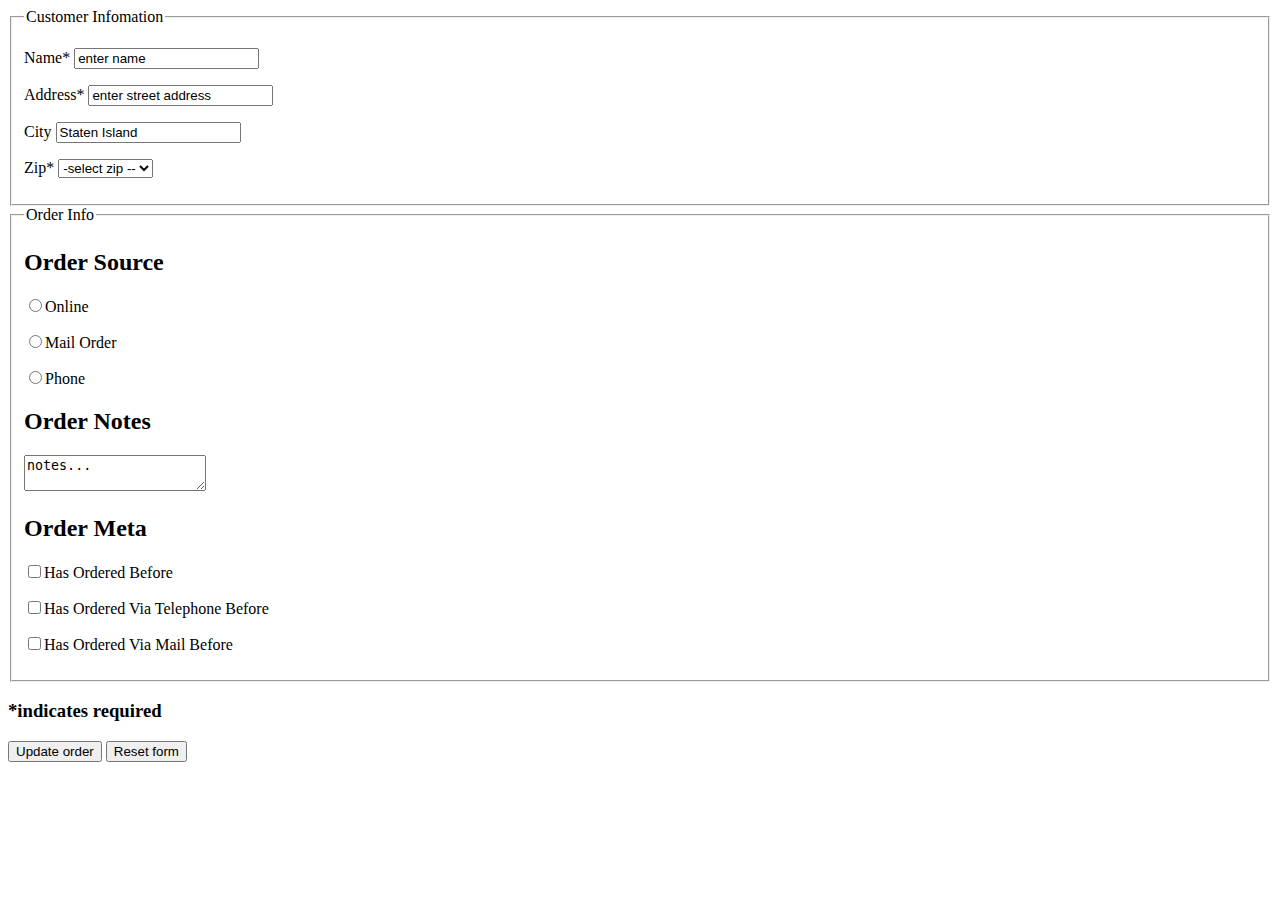
<file: 02262020/index.html>
<!DOCTYPE html>
<html lang="en">
<head>
    <title>My First Form</title>
</head>
<body>
    <form method="get">
        <fieldset>
        <legend>Customer Infomation</legend>
        <p>
            <label for="Name*">Name*</label>
            <input placeholder="enter name" value="enter name" type="text" id="Name*">

        </p>
        <p>
            <label for="Address*">Address*</label>
             <input placeholder="enter street address" value="enter street address" type="text" id="address*">
    
        </p>
        <p>
            <label for="City">City</label>
            <input  value="Staten Island" type="text" id="City">
        
        </p>
        <p>
            <label for="Zip*">Zip*</label> 
            <select id="Zip*" name="Zip*" required>
                <option value=""> -select zip --</option>
                <option value="10301">10301</option>
                <option value="10302">10302</option>
                <option value="10303">10303</option>
                <option value="10304">10304</option>
                <option value="10305">10305</option>
                <option value="10306">10306</option>
            </select>     
        </p>
        </fieldset>

        <fieldset>
                <legend>Order Info</legend>
            <p>
                <div>
                    <p>
                        <h2>Order Source</h2>
                        <p><input type="radio" name="Online" value="Online">Online</p>
                        <p><input type="radio" name="Mail Order" value="Mail Order">Mail Order</p>
                        <p><input type="radio" name="Phone" value="Phone">Phone</p>

                        <h2>Order Notes</h2>
                        <p><textarea name="Order Notes" id="Order Notes">notes... </textarea></p>

                    </p>
                </div>
            </p>
            <h2>Order Meta</h2>
            <p><input type="checkbox" name="Has Ordered Before" value="Has Ordered Before">Has Ordered Before</p>
            <p><input type="checkbox" name="Has Ordered Via Telephone Before" value="Has Ordered Via Telephone Before">Has Ordered Via Telephone Before</p>
            <p><input type="checkbox" name="Has Ordered Via Mail Before" value="Has Ordered Via Mail Before">Has Ordered Via Mail Before</p>

        </fieldset>
        <h3>*indicates required</h3> 
         
    </form>
    
<button>Update order</button>
<button>Reset form</button>

</body>
</html>
</file>
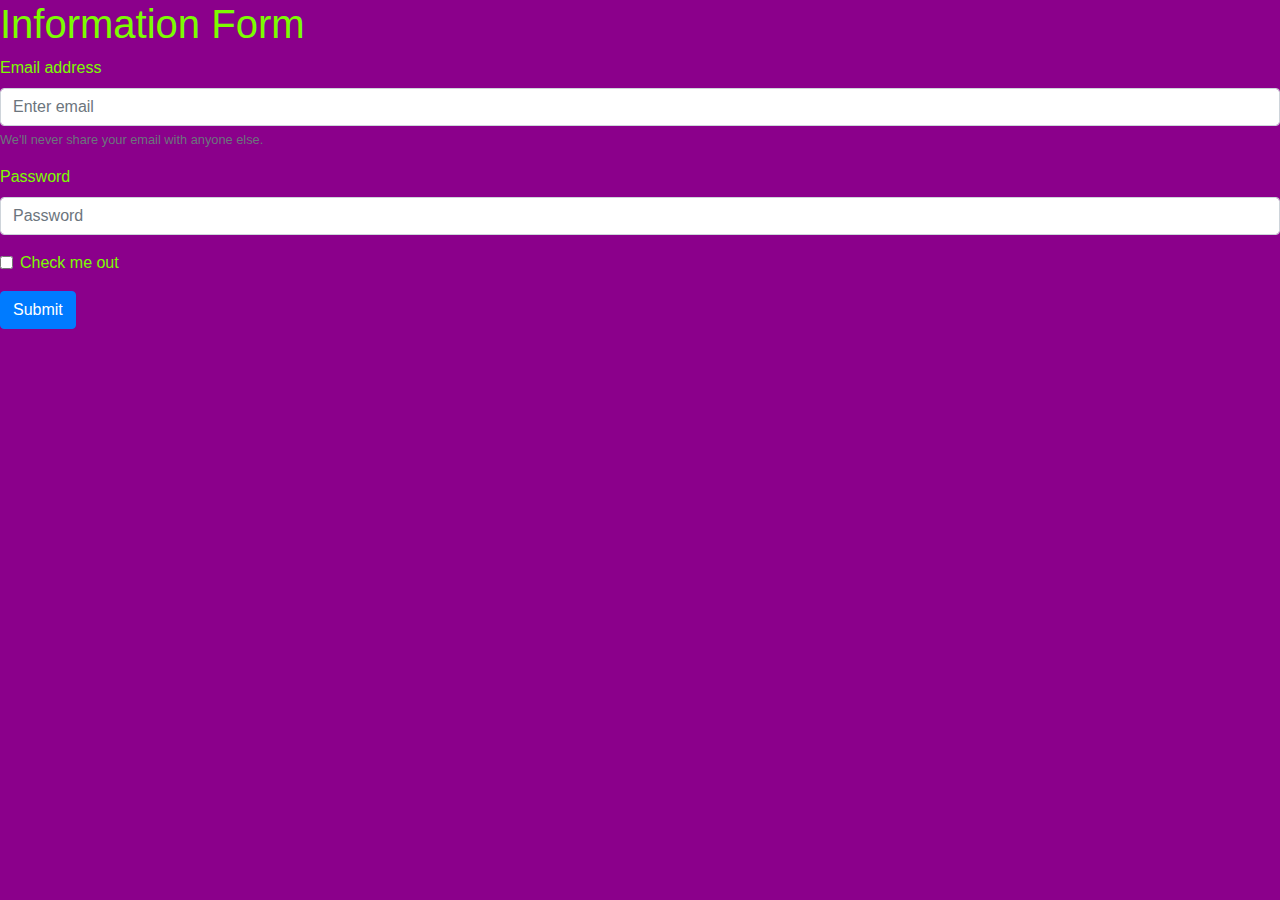
<file: 05012020/index.html>
<!DOCTYPE html>
<html lang="en">

<head>
    <!-- Required meta tags -->
    <meta charset="utf-8" />
    <meta name="viewport" content="width=device-width, initial-scale=1, shrink-to-fit=no" />

    <!-- Bootstrap CSS -->
    <link rel="stylesheet" href="https://stackpath.bootstrapcdn.com/bootstrap/4.4.1/css/bootstrap.min.css" integrity="sha384-Vkoo8x4CGsO3+Hhxv8T/Q5PaXtkKtu6ug5TOeNV6gBiFeWPGFN9MuhOf23Q9Ifjh"
        crossorigin="anonymous" />
    <link rel="stylesheet" href="css/style.css" />
    <title>Information Form</title>
</head>

<body>

<form>

    <h1>Information Form</h1>
        <div class="form-group">
          <label for="exampleInputEmail1">Email address</label>
          <input type="email" class="form-control" id="sometext" aria-describedby="emailHelp" placeholder="Enter email">
          <small id="emailHelp" class="form-text text-muted">We'll never share your email with anyone else.</small>
        </div>
        <div class="form-group">
          <label for="exampleInputPassword1">Password</label>
          <input type="password" class="form-control" id="sometext" placeholder="Password">
        </div>
        <div class="form-group form-check">
          <input type="checkbox" class="form-check-input" id="sometext">
          <label class="form-check-label" for="exampleCheck1">Check me out</label>
        </div>
        <button type="submit" id="btnSubmit" class="btn btn-primary">Submit</button>
      </form>


        <!-- Optional JavaScript -->
<!-- jQuery first, then Popper.js, then Bootstrap JS -->
<script src="https://code.jquery.com/jquery-3.4.1.min.js"></script>
<script src="https://cdn.jsdelivr.net/npm/popper.js@1.16.0/dist/umd/popper.min.js" integrity="sha384-Q6E9RHvbIyZFJoft+2mJbHaEWldlvI9IOYy5n3zV9zzTtmI3UksdQRVvoxMfooAo"
    crossorigin="anonymous"></script>
<script src="https://stackpath.bootstrapcdn.com/bootstrap/4.4.1/js/bootstrap.min.js" integrity="sha384-wfSDF2E50Y2D1uUdj0O3uMBJnjuUD4Ih7YwaYd1iqfktj0Uod8GCExl3Og8ifwB6"
    crossorigin="anonymous"></script>
<script src="js/script.js"></script>
</body>

</html>
</file>
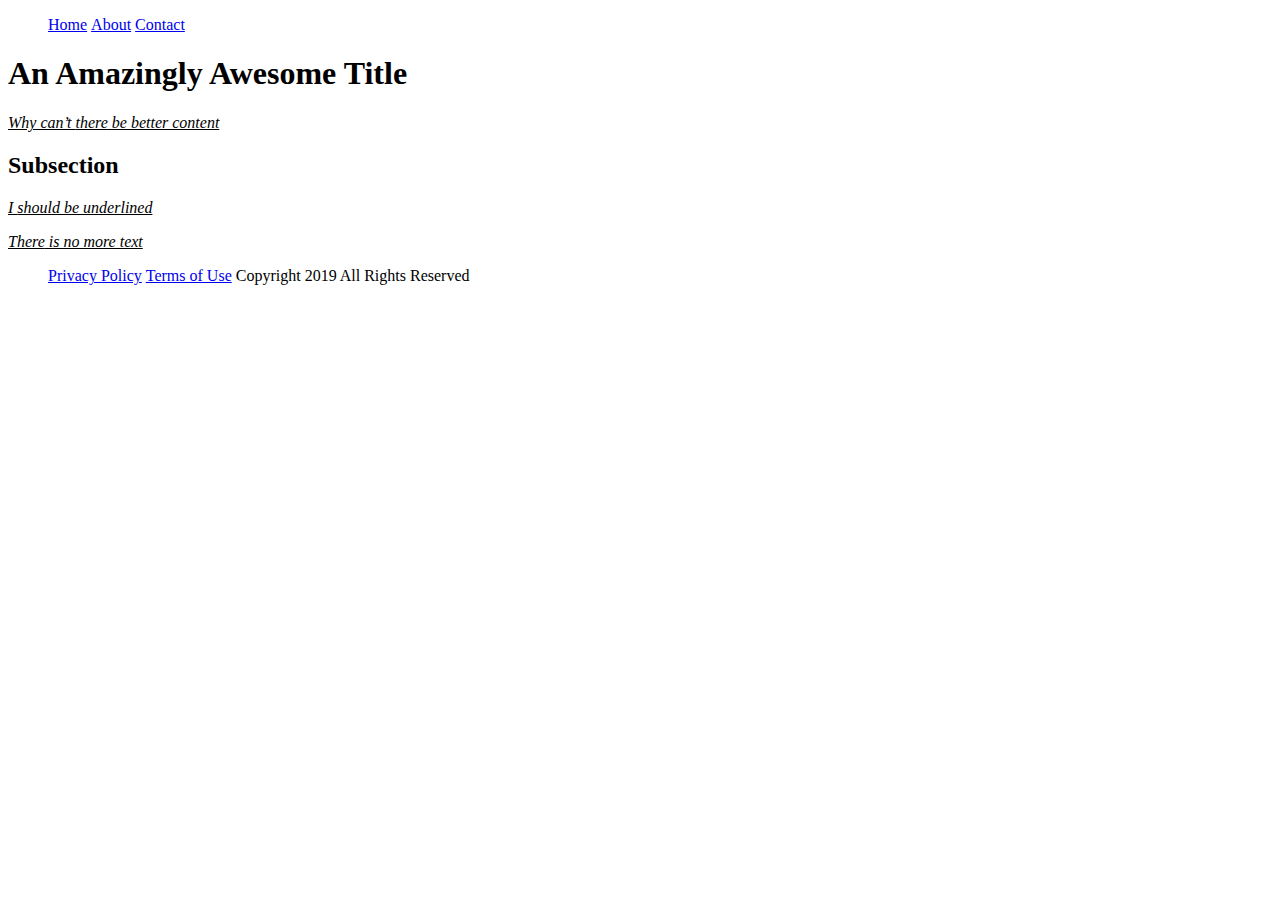
<file: 02262020/03042020/index.html>
<!DOCTYPE HTML>
<html lang="en">
  <head>
  <link href="css/style.css" rel="stylesheet">
  <title>CSS Review</title>
     </head>
  <body>
    <header>
      <nav>
        <ul>
          <li><a href="home.html">Home</a></li>
          <li><a href="about.html">About</a></li>
          <li><a href="contact.html">Contact</a></li>
        </ul> 
      </nav>
    </header>
    <article>
      <h1>An Amazingly Awesome Title</h1>
      <p>Why can’t <span>there</span> be better content</p>
      <h2>Subsection</h2>
      <p>I <span class="should">should</span> be underlined</p>
      <p><span>There</span> is no more text</p>
    </article>
    <footer>
      <ul>
        <li><a href="privacy.html">Privacy Policy</a></li>
        <li><a href="terms.html">Terms of Use</a></li>
        <li>Copyright 2019 All Rights Reserved</li>
      </ul>
    </footer>
  </body>
</html>
</file>
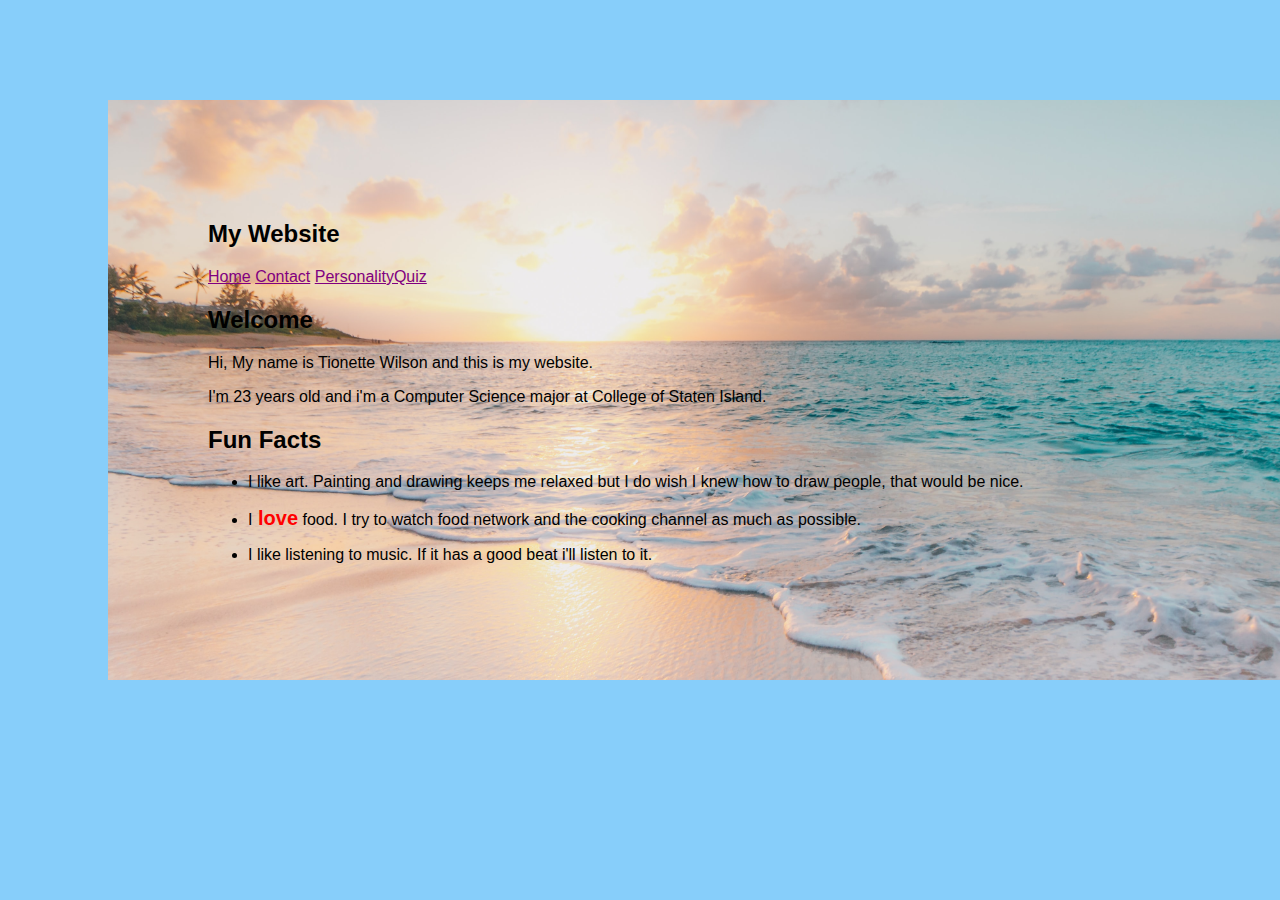
<file: 02262020/03172020/index.html>
<!DOCTYPE html>
<html lang="en">
<head>
    
    <title>My First Website</title>
    <link rel="stylesheet" href="css/style.css"/>
</head>
<body>
        <div class="box">
    <h2>My Website</h2>
    <article>
    <a href="index.html">Home</a>
    <a href="contact.html">Contact</a>
    <a href="personalityQuiz.html">PersonalityQuiz</a>

    <h2>Welcome</h2>
    <p>Hi, My name is Tionette Wilson and this is my website.</p>
    <p>I'm 23 years old and i'm a Computer Science major at College of Staten Island.</p>
    <h2>Fun Facts</h2>
    <ul>
        <li><p>I like art. Painting and drawing keeps me relaxed but I do wish I knew how to draw people, that would be nice.</p></li>
        <li><p>I<b> love</b> food. I try to watch food network and the cooking channel as much as possible. </p></li>
        <li><p>I like listening to music. If it has a good beat i'll listen to it.</p></li>
    </ul>
</div>
</article>


</body>
</html>
</file>
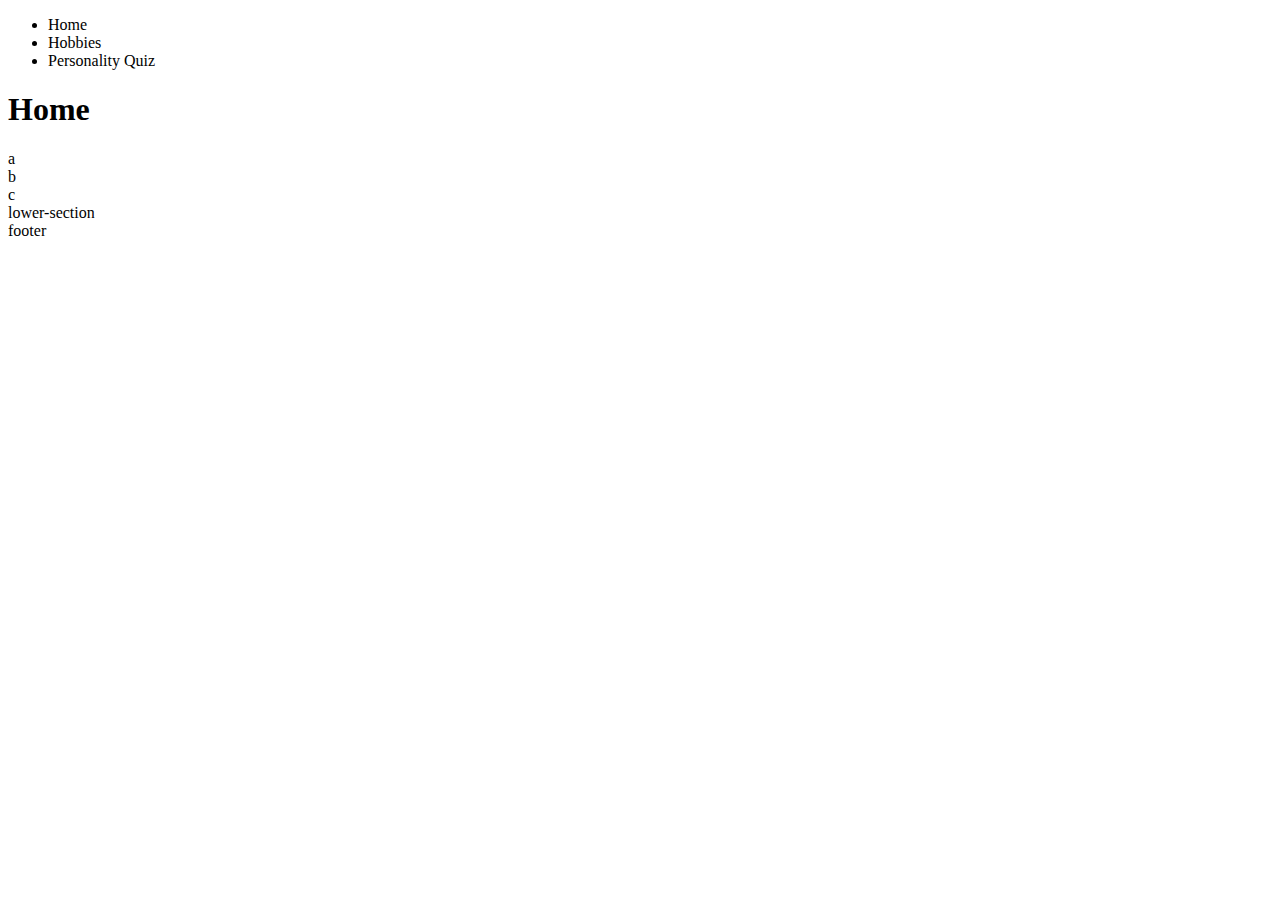
<file: 02262020/03042020/03112020/index.html>
<!DOCTYPE html>
<html lang="en">
  
<head>
 
    <title>My First Website</title>
     
</head>
<body>
    <header>
        <nav>
            <ul>
                <li><a href="index.html"></a>Home</li>
                <li><a href="../Hobbies.html"></a>Hobbies</li>
                <li><a href="../PersonalityQuiz.html"></a>Personality Quiz</li>
            </ul>
        </nav>
        <h1>Home</h1>
    </header>
    <section>
        <div>a</div>
        <div>b</div>
        <div>c</div>
    </section>
    <section>lower-section</section>
    <footer>footer</footer>
</body>
</html>
</file>
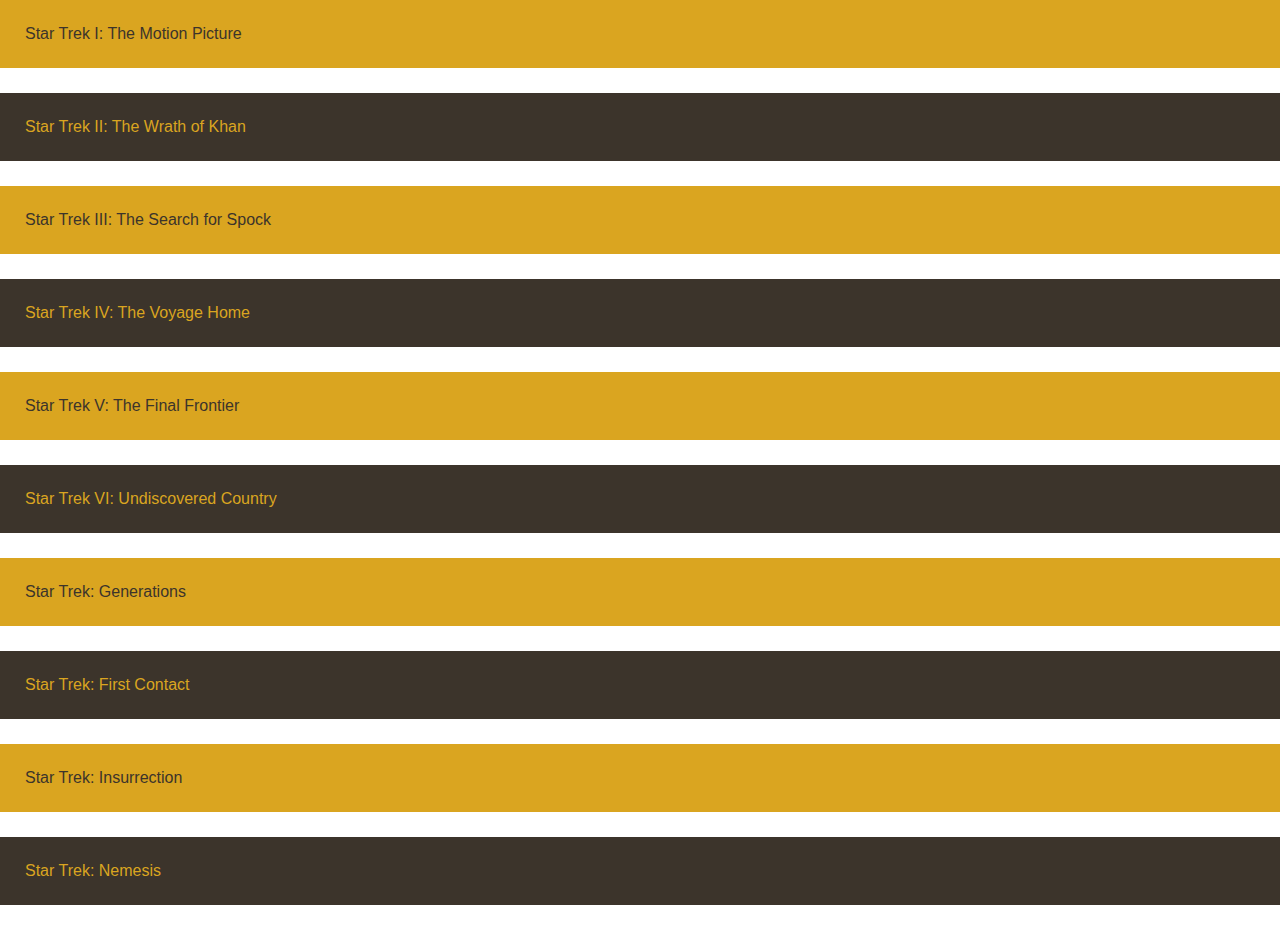
<file: 03292020/flexbox-homework.html>
<!DOCTYPE html>
<html lang="en">

<head>
    <link href="css/flexbox-homework.css" rel="stylesheet">
    <meta name="viewport" content="width=device-width">
    <title> Star Trek </title>
</head>

<body>
    <section class="container">
        <div class="movie generations">
            Star Trek: Generations
        </div>
        <div class="movie nemesis">
            Star Trek: Nemesis
        </div>
        <div class="movie the-voyage-home">
            Star Trek IV: The Voyage Home
        </div>
        <div class="movie the-final-frontier">
            Star Trek V: The Final Frontier
        </div>
        <div class="movie first-contact">
            Star Trek: First Contact
        </div>
        <div class="movie the-search-for-spock">
            Star Trek III: The Search for Spock
        </div>
        <div class="movie the-motion-picture">
            Star Trek I: The Motion Picture
        </div>

        <div class="movie undiscovered-country">
            Star Trek VI: Undiscovered Country
        </div>
        <div class="movie the-wrath-of-khan">
            Star Trek II: The Wrath of Khan
        </div>
         <div class="movie insurrection">
            Star Trek: Insurrection
        </div>

    </section>
</body>

</html>
</file>
<file: 05012020/css/style.css>
body{
    background-color: darkmagenta;
    font-family: arial;
    color: lawngreen;
}
</file>
<file: 02262020/03042020/css/style.css>
li{
    display: inline;
}

a:hover{
    color:#ff6347;
    text-decoration: none;
    border-bottom: 0px solid;
} 

p{
    text-decoration: underline;
}

p{
    font-style: bold;
}

p{
    font-style: italic;
}
footer{
 
    vertical-align: middle;
   
}
</file>
<file: 02262020/03172020/css/style.css>
body{
    background-color: lightskyblue;
    font-family: arial;
}
h1{
    font-size: 18px;
}
a{
    color: purple;
    text-decoration: underline;
}
a:hover{
    color: #000000;
    text-decoration: none;
}
b{
    color: red;
    font-size: 20px;
}
.box{
    background-image: url(../img/beach.jpg);
    padding: 100px;
    margin: 100px;
    background-size: cover;
    background-position: center;
    width: 100vw;
}
</file>
<file: 03292020/css/flexbox-homework.css>
*{
    font-family: sans-serif;
}

body {
    margin:0;
}

.movie {
    padding:25px;
    background:#3c342b;
    color:goldenrod;
    margin-bottom:25px;
}

.container{
    display: flex;
    flex-flow: column;  
}

.movie:nth-of-type(1){
    order: 4;
    background:#3c342b;
    color:goldenrod;
}

.movie:nth-of-type(2){
    order:1;
    background: goldenrod;
    color:#3c342b;
}

.movie:nth-of-type(3){
    order: 7;
    background: goldenrod;
    color:#3c342b;
}

.movie:nth-of-type(4){
    order: 6;
    background:#3c342b;
    color:goldenrod;
}

.movie:nth-of-type(5){
    order: 3;
    background: goldenrod;
    color:#3c342b;
}

.movie:nth-of-type(6){
    order: 8;
    background:#3c342b;
    color:goldenrod;
}

.movie:nth-of-type(7){
    order: 10;
    background:#3c342b;
    color:goldenrod;
}

.movie:nth-of-type(8){
    order: 5;
    background: goldenrod;
    color:#3c342b;
}

.movie:nth-of-type(9){
    order: 9;
    background: goldenrod;
    color:#3c342b;
}

.movie:nth-of-type(10){
    order: 2;
    background:#3c342b;
    color:goldenrod;
}

@media screen and (max-width:768px){
    .column{
        width: 100%;
    }
}

.container{
   display: flex;
   flex-flow: column-reverse;
}

.movie:nth-of-type(1){
    order: 4;
    background: goldenrod;
    color:#3c342b;
}

.movie:nth-of-type(2){
    order:1;
    background:#3c342b;
    color:goldenrod;
}

.movie:nth-of-type(3){
    order: 7;
    background:#3c342b;
    color:goldenrod;
}

.movie:nth-of-type(4){
    order: 6;
    background: goldenrod;
    color:#3c342b;
}

.movie:nth-of-type(5){
    order: 3;
    background:#3c342b;
    color:goldenrod;
}

.movie:nth-of-type(6){
    order: 8;
    background: goldenrod;
    color:#3c342b;
}

.movie:nth-of-type(7){
    order: 10;
    background: goldenrod;
    color:#3c342b;
}

.movie:nth-of-type(8){
    order: 5;
    background:#3c342b;
    color:goldenrod;
}

.movie:nth-of-type(9){
    order: 9;
    background:#3c342b;
    color:goldenrod;
}

.movie:nth-of-type(10){
    order: 2;
    background: goldenrod;
    color:#3c342b;
}
</file>
